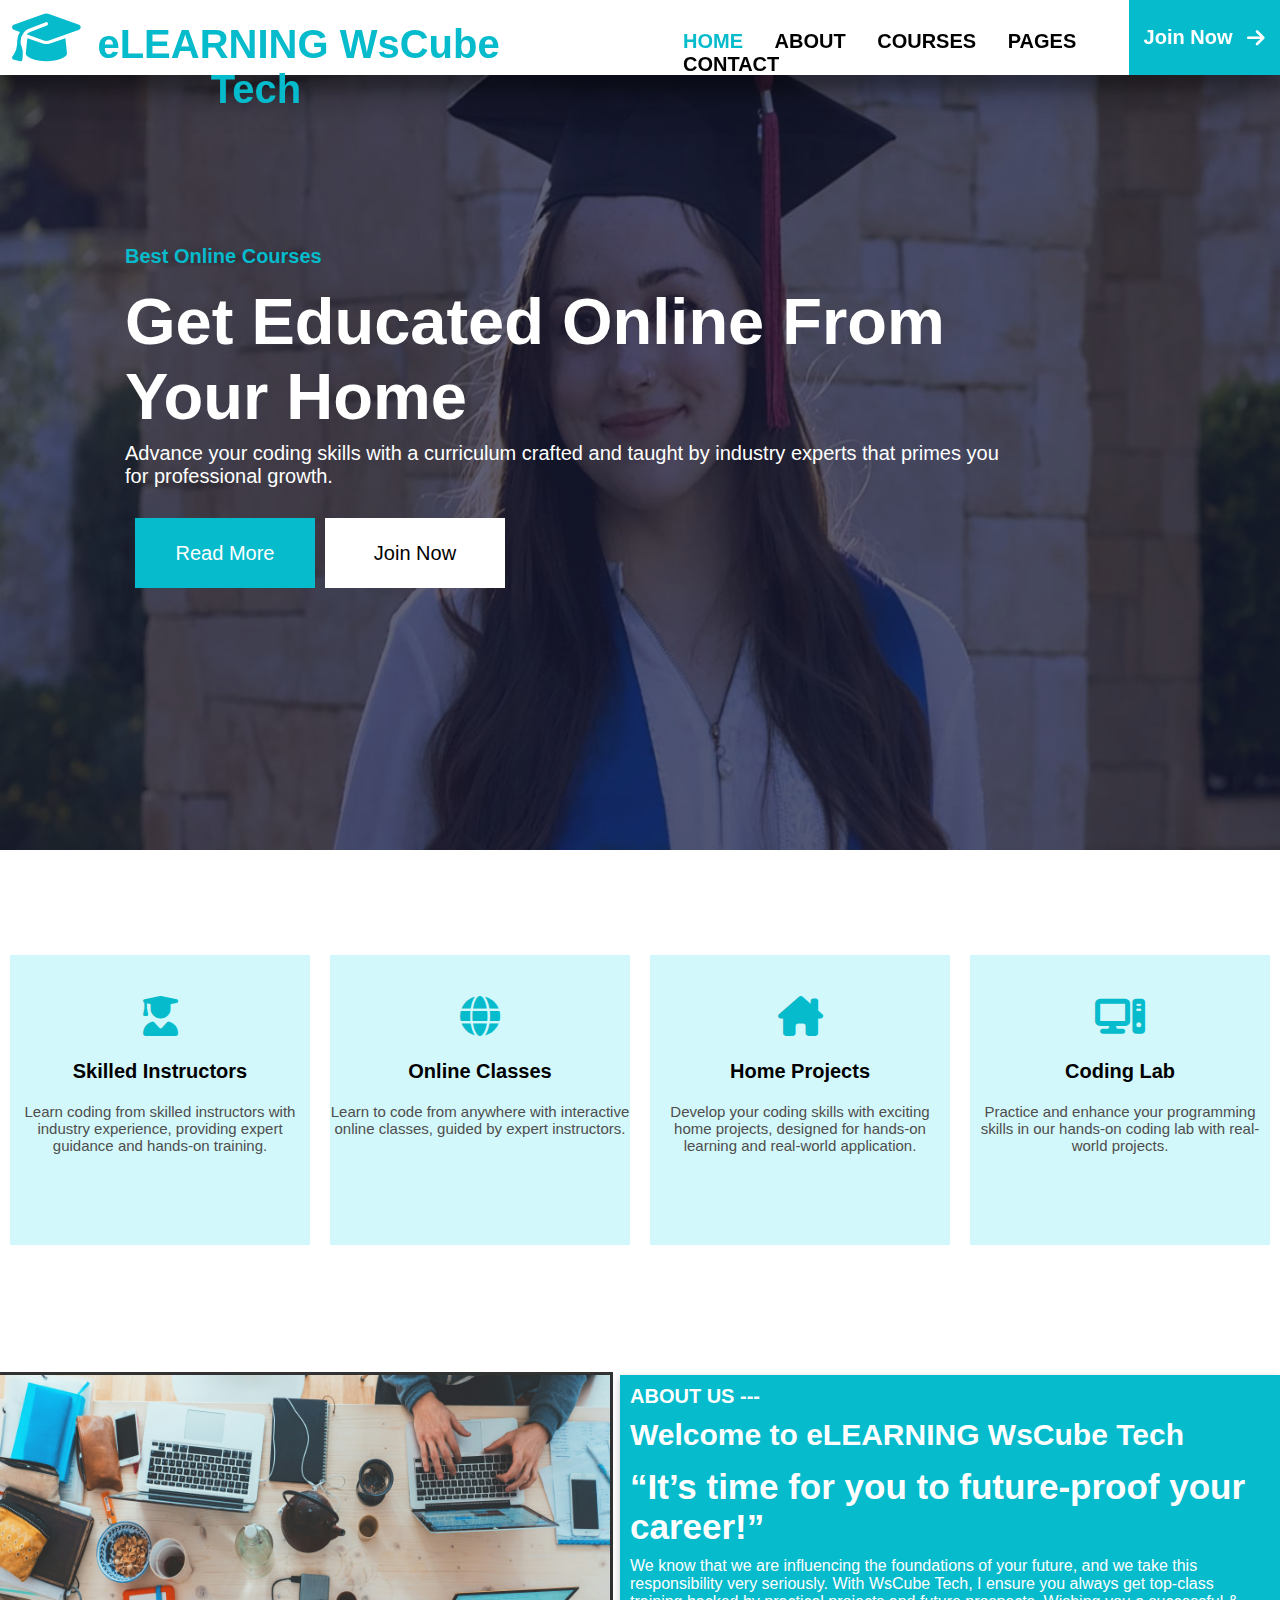
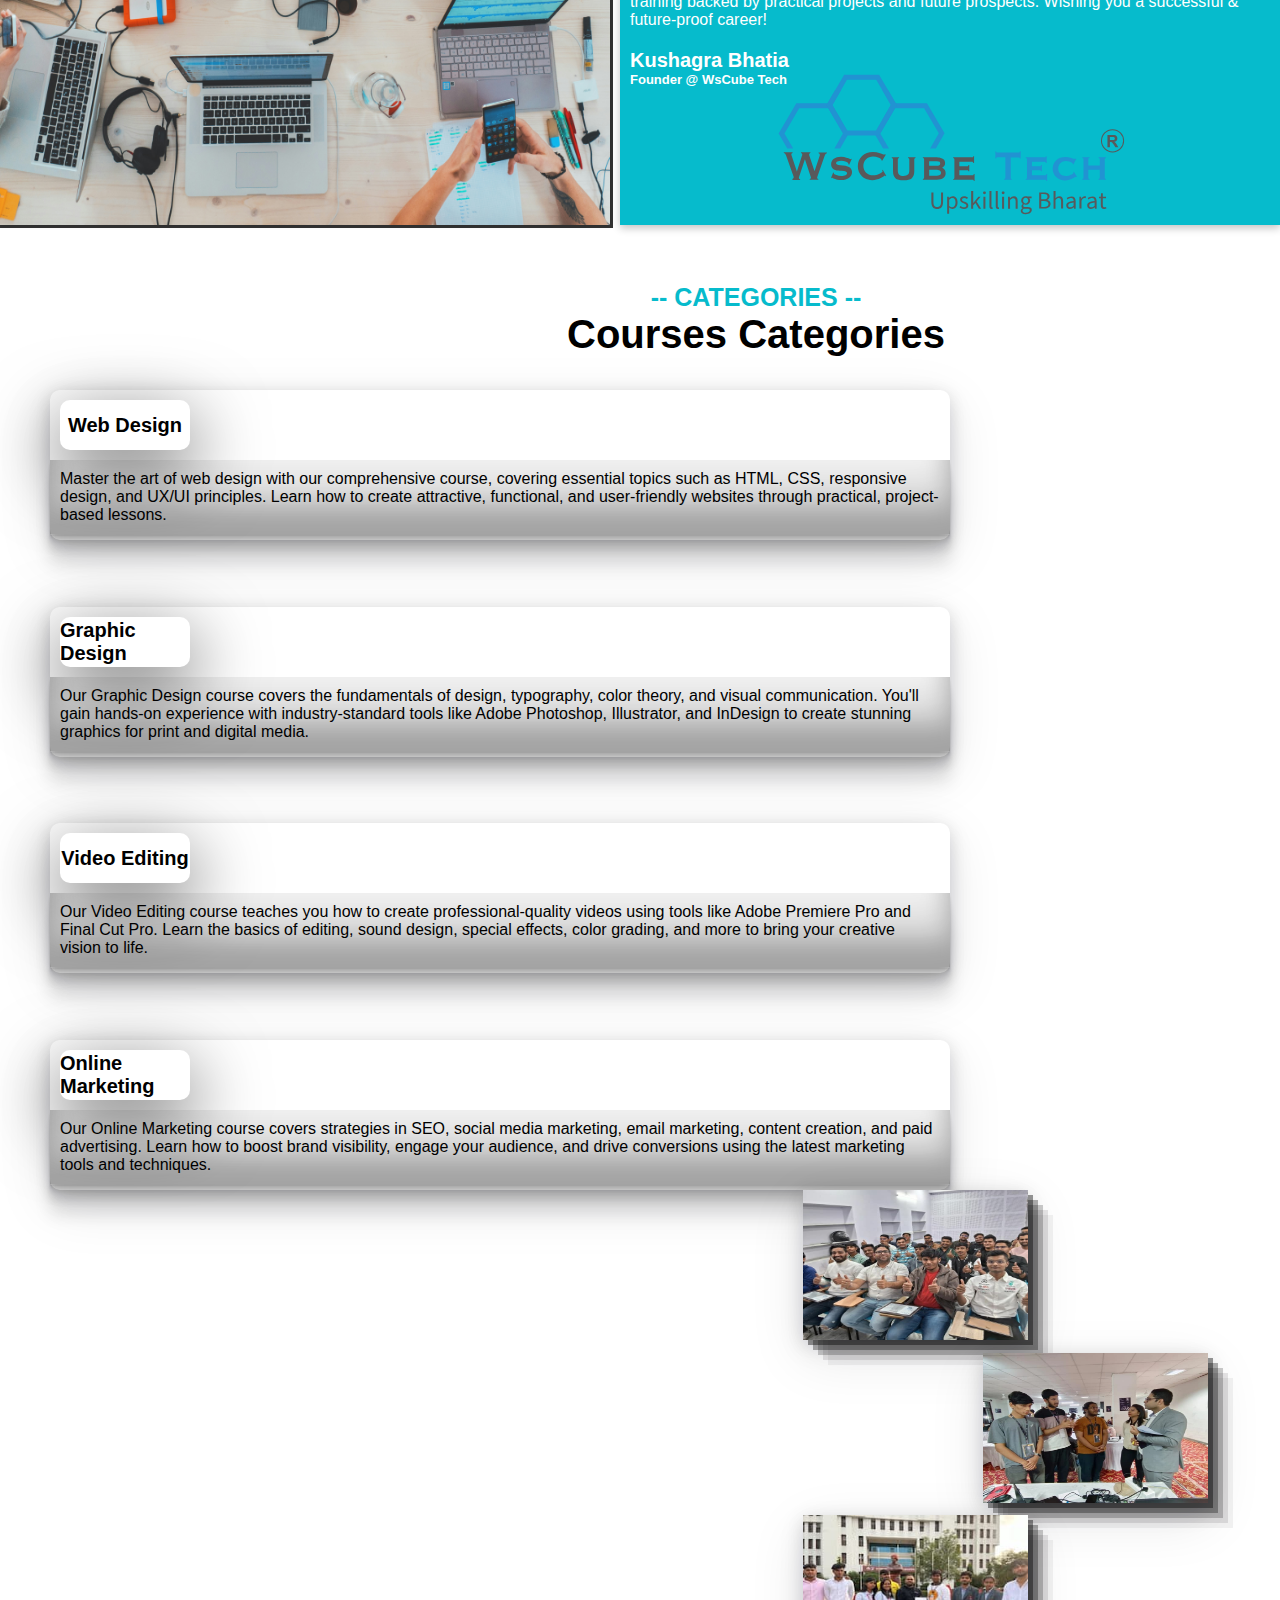
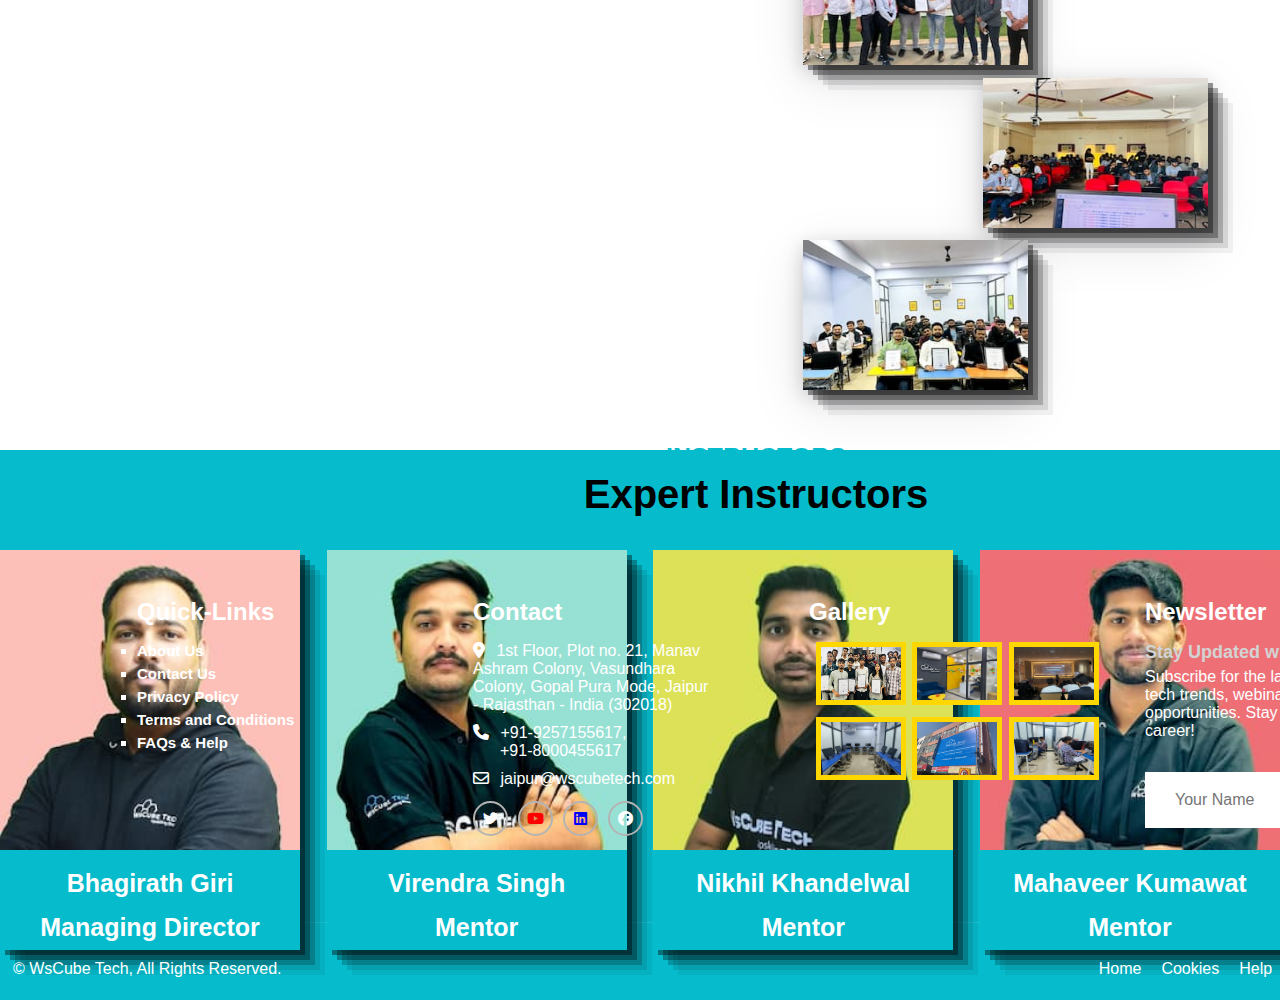
<file: index.html>
<!DOCTYPE html>
<html lang="en">
<link rel="stylesheet" href="css/style.css">
<link rel="stylesheet" href="https://cdnjs.cloudflare.com/ajax/libs/font-awesome/6.7.2/css/all.min.css" />
<title>eLEARNING WsCube Tech</title>
</head>

<body>
    <header>
        <div class="r-header-left">
            <h2>
                <i class="fa-solid fa-graduation-cap"></i>
                eLEARNING WsCube Tech
            </h2>
        </div>
        <div class="r-header-right">
            <div class="r-menu-tag">
                <a style="color: #06BBCC;" href="index.html">HOME</a>
                <a href="">ABOUT</a>
                <a href="">COURSES</a>
                <a href="">PAGES</a>
                <a href="Contact.Html">CONTACT</a>
            </div>
            <div class="r-joinButton">
                Join Now
                <i class="fa-solid fa-arrow-right"></i>
            </div>
        </div>
    </header>

    <section>
        <div class="r-sectino-top">
            <img src="img/carousel-2.jpg" alt="">
            <div class="r-bgeffect">
                <div class="r-contanir">
                    <h5>Best Online Courses</h5>
                    <h1>Get Educated Online From Your Home</h1>
                    <p>Advance your coding skills with a curriculum crafted and taught by industry experts that primes
                        you for professional growth.</p>
                    <div style="background-color: #06BBCC;" class="r-buttons">Read More</div>
                    <div style="background-color: white; color: black;" class="r-buttons">Join Now</div>
                </div>
            </div>
        </div>

        <div class="r-servies">
            <div class="r-servies-row">
                <div class="r-1">
                    <i style="color: #06BBCC;" class="fa-solid fa-user-graduate"></i>
                    <h5 style="font-size: 20px; margin-top: 20px;">Skilled Instructors</h5>
                    <p style="font-size: 15px; margin-top: 20px; color: rgb(79, 77, 77);">Learn coding from skilled
                        instructors with industry experience, providing expert guidance and hands-on training.</p>
                </div>
                <div class="r-1">
                    <i style="color: #06BBCC;" class="fa-solid fa-globe"></i>
                    <h5 style="font-size: 20px; margin-top: 20px;">Online Classes</h5>
                    <p style="font-size: 15px; margin-top: 20px; color: rgb(79, 77, 77);">Learn to code from anywhere
                        with interactive online classes, guided by expert instructors.</p>
                </div>
                <div class="r-1">
                    <i style="color: #06BBCC;" class="fa-solid fa-house-chimney"></i>
                    <h5 style="font-size: 20px; margin-top: 20px;">Home Projects</h5>
                    <p style="font-size: 15px; margin-top: 20px; color: rgb(79, 77, 77);">Develop your coding skills
                        with exciting home projects, designed for hands-on learning and real-world application.</p>
                </div>
                <div class="r-1">
                    <i style="color: #06BBCC;" class="fa-solid fa-computer"></i>
                    <h5 style="font-size: 20px; margin-top: 20px;">Coding Lab</h5>
                    <p style="font-size: 15px; margin-top: 20px; color: rgb(79, 77, 77);">Practice and enhance your
                        programming skills in our hands-on coding lab with real-world projects.</p>
                </div>
            </div>
        </div>

        <div class="r-about-us">
            <div class="r-about-us-row">
                <div class="r-about-img">
                    <img src="img/marvin-meyer-SYTO3xs06fU-unsplash.jpg" width="100%" height="100%" alt="">
                </div>
                <div class="r-about-text">
                    <h4 style=" margin-bottom: 10px;  font-size: 20px;">ABOUT US ---</h4>
                    <h2 style=" font-size: 30px;  margin-bottom: 15px;">Welcome to eLEARNING WsCube Tech</h2>
                    <h1 style="font-size: 35px; margin-bottom: 10px;">“It’s time for you to future-proof your career!”
                    </h1>
                    <p style="margin-bottom: 20px;">We know that we are influencing the foundations of your future, and
                        we take this responsibility very seriously. With WsCube Tech, I ensure you always get top-class
                        training backed by practical projects and future prospects. Wishing you a successful &
                        future-proof career!</p>
                    <h3 style="font-size: 20px;">Kushagra Bhatia</h3>
                    <h5 style="font-size: 13px;">Founder @ WsCube Tech</h5>
                    <img src="img/wscube-tech-logo-2.svg" alt="">
                </div>
            </div>
        </div>

        <div class="r-courses-categories">
            <h5>-- Categories --</h5>
            <h1>Courses Categories</h1>
        </div>

        <div class="r-total-con">
            <div class="r-course-details">
                <div class="r-item-cours">
                    <div>Web Design</div>
                    <p>Master the art of web design with our comprehensive course, covering essential topics such as
                        HTML, CSS, responsive design, and UX/UI principles. Learn how to create attractive, functional,
                        and user-friendly websites through practical, project-based lessons.</p>

                </div>
                <div class="r-item-cours">
                    <div>Graphic Design</div>
                    <p>Our Graphic Design course covers the fundamentals of design, typography, color theory, and visual
                        communication. You'll gain hands-on experience with industry-standard tools like Adobe
                        Photoshop, Illustrator, and InDesign to create stunning graphics for print and digital media.
                    </p>

                </div>
                <div class="r-item-cours">
                    <div>Video Editing</div>
                    <p>Our Video Editing course teaches you how to create professional-quality videos using tools like
                        Adobe Premiere Pro and Final Cut Pro. Learn the basics of editing, sound design, special
                        effects, color grading, and more to bring your creative vision to life.</p>

                </div>
                <div class="r-item-cours">
                    <div>Online Marketing</div>
                    <p>Our Online Marketing course covers strategies in SEO, social media marketing, email marketing,
                        content creation, and paid advertising. Learn how to boost brand visibility, engage your
                        audience, and drive conversions using the latest marketing tools and techniques.</p>

                </div>

            </div>

            <div class="r-right-imgs">
                <div class="r-imgItem">
                    <img src="img/img-1.jpeg" alt="">
                </div>
                <div class="r-imgItem">
                    <img src="img/img-2.jpeg" alt="">
                </div>
                <div class="r-imgItem">
                    <img src="img/img-3.jpeg" alt="">
                </div>
                <div class="r-imgItem">
                    <img src="img/img-4.jpeg" alt="">
                </div>
                <div class="r-imgItem">
                    <img src="img/img-5.jpeg" alt="">
                </div>
            </div>
        </div>
        <div class="r-courses-categories">
            <h5 style="padding-top: 100px;">-- Instructors --</h5>
            <h1>Expert Instructors</h1>
        </div>

        <div class="r-team-img">
            <div class="r-team-1">
                <div class="r-team">
                    <img src="img/bhagirath-giri.jpeg" alt="">
                    <div class="team1">
                        <span>Bhagirath Giri</span>
                        <span>Managing Director</span>


                    </div>
                </div>
                <div class="r-team">
                    <img src="img/virendra.jpeg" alt="">
                    <div class="team1">
                        <span>Virendra Singh</span>
                        <span>Mentor</span>

                    </div>
                </div>
                <div class="r-team">
                    <img src="img/nikhil.jpeg" alt="">
                    <div class="team1">
                        <span>Nikhil Khandelwal</span>
                        <span>Mentor</span>

                    </div>
                </div>
                <div class="r-team">
                    <img src="img/mahaveer.jpeg" alt="">
                    <div class="team1">
                        <span>Mahaveer Kumawat</span>
                        <span>Mentor</span>

                    </div>
                </div>
            </div>
        </div>

    </section>

    <footer>
        <div class="footer-m" style="margin-top: 2750px;">
            <div class="contact-links">
                <div class="for-contacting-ways">
                    <div class="cart">
                        <h4>Quick-Links</h4>
                        <ul type="square">
                            <li><a href="about.html">About Us</a></li>
                            <li><a href="Contact.html">Contact Us</a></li>
                            <li><a href="privacy-policy.html">Privacy Policy</a></li>
                            <li><a href="terms-conditions.html">Terms and Conditions</a></li>
                            <li><a href="faqs-help.html">FAQs & Help</a></li>
                        </ul>

                    </div>
                    <div class="cart">
                        <h4>Contact</h4>
                        <ul type="square" style="color: white;">
                            <p><i id="icon" class="fa-solid fa-location-dot"></i>
                                <span>1st Floor, Plot no. 21, Manav Ashram Colony, Vasundhara Colony, Gopal Pura Mode,
                                    Jaipur - Rajasthan - India (302018)</span>
                            </p>
                            <p><i id="icon" class="fa-solid fa-phone"></i>
                                <span>+91-9257155617, <br> 
                                    <span style="margin-left: 27px;">+91-8000455617</span></span>
                            </p>
                            <p><i id="icon" class="fa-regular fa-envelope"></i>
                                <span>jaipur@wscubetech.com</span>
                            </p>
                        </ul>
                        <div class="social-links">
                            <a href=""> <i id="twitter" class="fa-brands fa-twitter"></i></a>
                            <a href=""><i id="twitter" class="fa-brands fa-youtube"></i></a>
                            <a href=""> <i id="twitter" class="fa-brands fa-linkedin"></i></a>
                            <a href=""> <i id="twitter" class="fa-brands fa-facebook"></i></a>
                        </div>

                    </div>
                    <div class="cart">
                        <h4>Gallery</h4>
                        <div class="img">
                            <div class="gallery-box"><img src="image/w-1.jpg" alt="" width="100%" height="100%"></div>
                            <div class="gallery-box"><img src="image/w-2.jpg" alt="" width="100%" height="100%"></div>
                            <div class="gallery-box"><img src="image/w-3.jpg" alt="" width="100%" height="100%"></div>
                            <div class="gallery-box"><img src="image/w-4.jpg" alt="" width="100%" height="100%"></div>
                            <div class="gallery-box"><img src="image/w-5.jpg" alt="" width="100%" height="100%"></div>
                            <div class="gallery-box"><img src="image/w-6.jpg" alt="" width="100%" height="100%"></div>
                        </div>

                    </div>
                    <div class="cart">
                        <h4>Newsletter</h4>
                        <div class="newsletter-top">
                            <h5 id="heading"> Stay Updated with WsCube Tech!</h5>
                            <p>
                                Subscribe for the latest course updates, tech trends, webinars, and job opportunities.
                                Stay
                                ahead in your tech career!
                            </p>

                        </div>
                        <div class="newsletter-bottom">
                            <input type="text" placeholder="Your Name">
                            <span>Signup</span>
                        </div>

                    </div>
                </div>

            </div>
            <div class="container">
                <div class="copy-right">
                    <div class="inner-text">
                        <div class="inner-txt1">

                            © <a href=""> WsCube Tech, All Rights Reserved.

                            </a>
                        </div>
                        <div class="inner-txt2">
                            <a href="">Home</a>
                            <a href="">Cookies</a>
                            <a href="">Help</a>
                            <a href="">FQAs</a>


                        </div>
                    </div>
                </div>
            </div>
        </div>
    </footer>



</body>

</html>
</file>
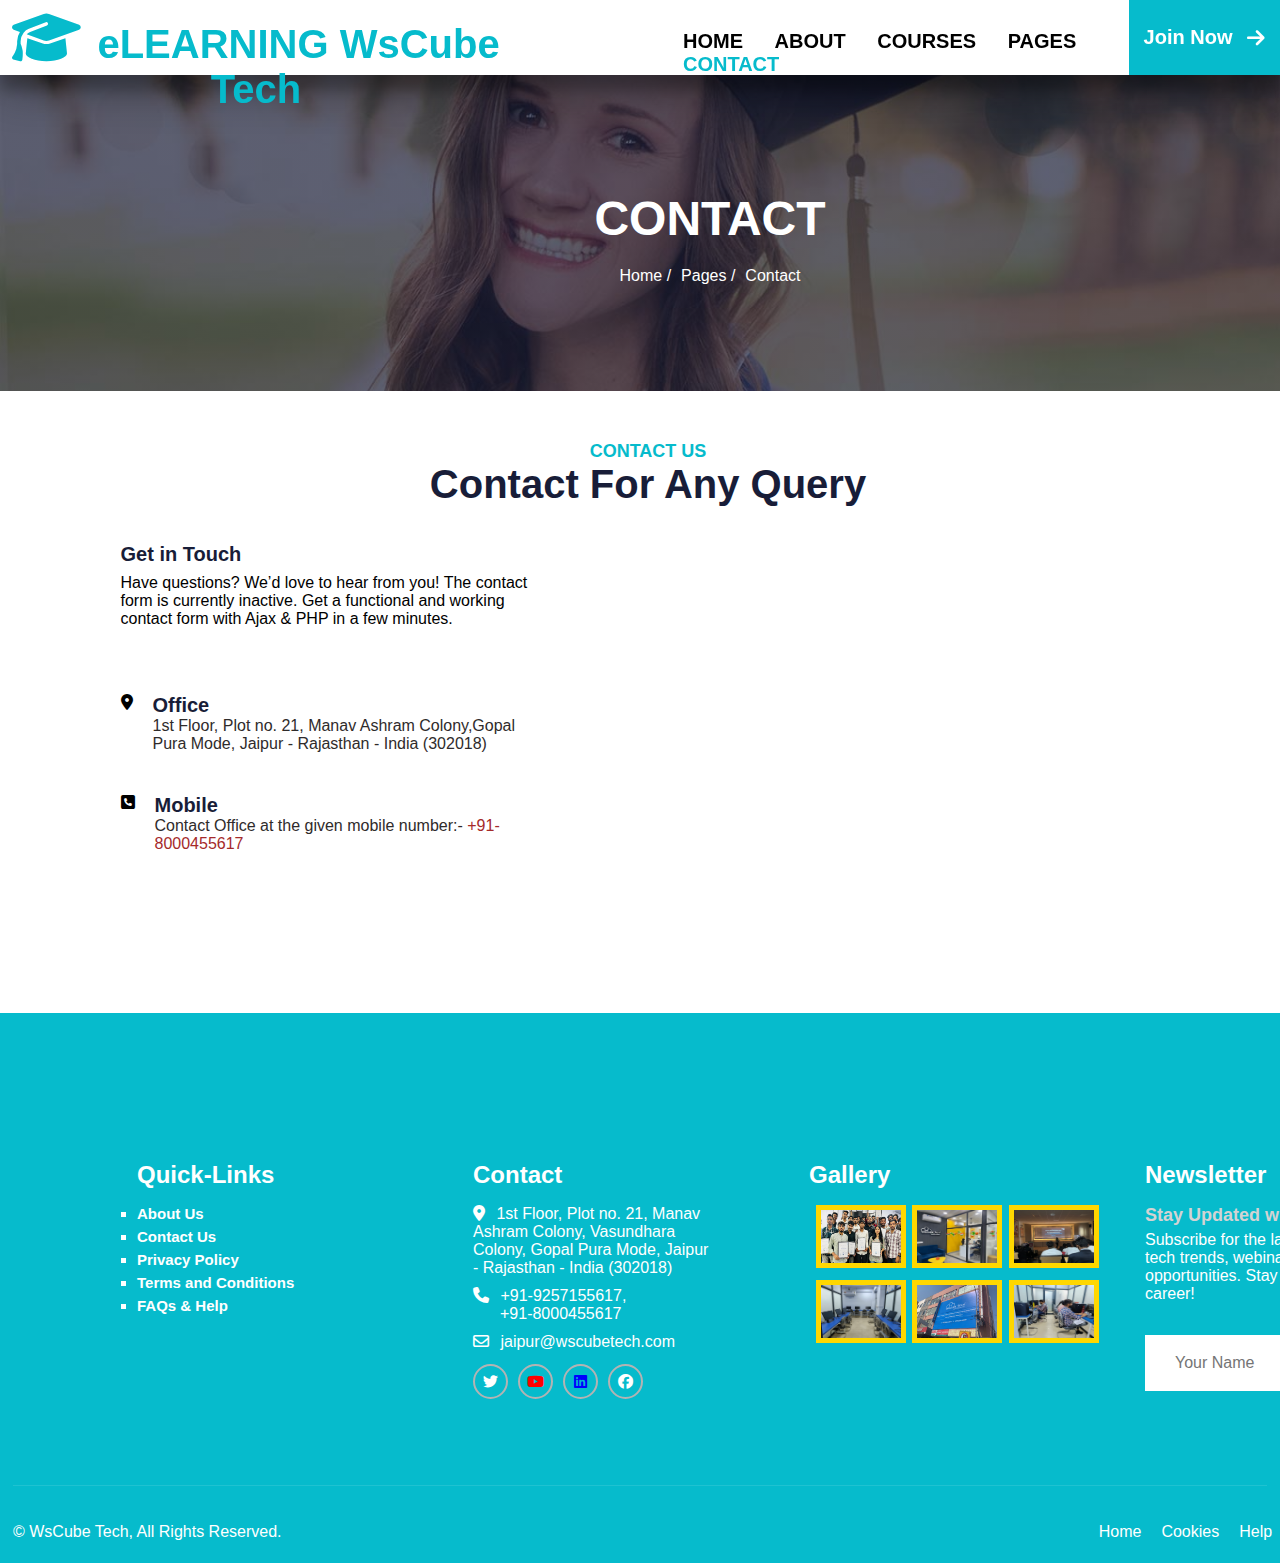
<file: Contact.Html>
<!DOCTYPE html>
<html lang="en">

<head>
    <meta charset="UTF-8">
    <meta name="viewport" content="width=device-width, initial-scale=1.0">
    <link rel="stylesheet" href="css/style.css">
    <link rel="stylesheet" href="https://cdnjs.cloudflare.com/ajax/libs/font-awesome/6.7.2/css/all.min.css" />
    <title>eLEARNING WsCube Tech</title>
</head>

<body>
    <div class="Head">
        <header>
            <div class="r-header-left">
                <h2>
                    <i class="fa-solid fa-graduation-cap"></i>
                    eLEARNING WsCube Tech
                </h2>
            </div>
            <div class="r-header-right">
                <div class="r-menu-tag">
                    <a  href="index.html">HOME</a>
                    <a href="">ABOUT</a>
                    <a href="">COURSES</a>
                    <a href="">PAGES</a>
                    <a style="color: #06BBCC;" href="Contact.Html">CONTACT</a>
                </div>
                <div class="r-joinButton">
                    Join Now
                    <i class="fa-solid fa-arrow-right"></i>
                </div>
            </div>
        </header>
    </div>
    <nav>
        <div class="inner-content">
            <h1>CONTACT</h1>
            <div class="navbar">
                <ol>
                    <li><a href="index.html">Home
                            <span>/</span>
                        </a></li>
                    <li><a href="">Pages
                            <span>/</span>
                        </a></li>
                    <li><a href="Contact.Html">Contact</a></li>
                </ol>
            </div>

        </div>
    </nav>
    <div class="query">
        <div class="query-page">
            <div class="for-contact-us">
                <h6>Contact Us</h6>
                <h1 id="Headsec">Contact For Any Query</h1>
            </div>
            <div class="map-location">
                <div class="map-box">
                    <h5>Get in Touch</h5>
                    <p id="para">Have questions? We’d love to hear from you! The contact form is currently inactive. Get
                        a functional and working contact form with Ajax & PHP in a few minutes. </p>
                    <div class="article">
                        <div class="ways-of-contact">
                            <a href=""> <i class="fa-solid fa-location-dot"></i></a>
                            </i>
                            <span>
                                <h5>Office</h5>
                                <p id="office">1st Floor, Plot no. 21, Manav Ashram Colony,Gopal Pura Mode,
                                    Jaipur - Rajasthan - India (302018)</p>
                            </span>
                        </div>
                        <div class="ways-of-contact">
                            <a href=""> <i class="fa-solid fa-square-phone"></i></a>
                            </i>
                            <span>
                                <h5>Mobile</h5>
                                <p id="office">Contact Office at the given mobile number:- <a href="" style="color: brown;">+91-8000455617</a></p>
                            </span>
                        </div>

                    </div>



                </div>
                <div class="map-box">
                    <div class="maps-link">
                        <iframe
                            src="https://www.google.com/maps/embed?pb=!1m18!1m12!1m3!1d3559.283849458522!2d75.79529939999999!3d26.862721399999995!2m3!1f0!2f0!3f0!3m2!1i1024!2i768!4f13.1!3m3!1m2!1s0x396db5eb3f62c46b%3A0x1520669008d3a150!2sWsCube%20Tech%20-%20Upskilling%20Bharat!5e0!3m2!1sen!2sin!4v1739010289060!5m2!1sen!2sin"
                            width="100%" height="100%" style="border:0;" allowfullscreen="" loading="lazy"
                            referrerpolicy="no-referrer-when-downgrade"></iframe>
                    </div>
                </div>


            </div>

        </div>
    </div>
    <div class="footer-m">
        <div class="contact-links">
            <div class="for-contacting-ways">
                <div class="cart">
                    <h4>Quick-Links</h4>
                    <ul type="square" style="color: white;">
                        <li><a href="about.html">About Us</a></li>
                        <li><a href="Contact.Html">Contact Us</a></li>
                        <li><a href="privacy-policy.html">Privacy Policy</a></li>
                        <li><a href="terms-conditions.html">Terms and Conditions</a></li>
                        <li><a href="faqs-help.html">FAQs & Help</a></li>
                    </ul>

                </div>
                <div class="cart">
                    <h4>Contact</h4>
                    <ul type="square">
                        <p><i id="icon" class="fa-solid fa-location-dot"></i>
                            <span>1st Floor, Plot no. 21, Manav Ashram Colony, Vasundhara Colony, Gopal Pura Mode,
                                Jaipur - Rajasthan - India (302018)</span>
                        </p>
                        <p><i id="icon" class="fa-solid fa-phone"></i>
                            <span>+91-9257155617, <br> 
                            <span style="margin-left: 27px;">+91-8000455617</span></span>
                        </p>
                        <p><i id="icon" class="fa-regular fa-envelope"></i>
                            <span>jaipur@wscubetech.com</span>
                        </p>
                    </ul>
                    <div class="social-links">
                        <a href=""> <i id="twitter" class="fa-brands fa-twitter"></i></a>
                        <a href=""><i id="twitter" class="fa-brands fa-youtube"></i></a>
                        <a href=""> <i id="twitter" class="fa-brands fa-linkedin"></i></a>
                        <a href=""> <i id="twitter" class="fa-brands fa-facebook"></i></a>
                    </div>

                </div>
                <div class="cart">
                    <h4>Gallery</h4>
                    <div class="img">
                        <div class="gallery-box"><img src="image/w-1.jpg" alt="" width="100%" height="100%"></div>
                        <div class="gallery-box"><img src="image/w-2.jpg" alt="" width="100%" height="100%"></div>
                        <div class="gallery-box"><img src="image/w-3.jpg" alt="" width="100%" height="100%"></div>
                        <div class="gallery-box"><img src="image/w-4.jpg" alt="" width="100%" height="100%"></div>
                        <div class="gallery-box"><img src="image/w-5.jpg" alt="" width="100%" height="100%"></div>
                        <div class="gallery-box"><img src="image/w-6.jpg" alt="" width="100%" height="100%"></div>
                    </div>

                </div>
                <div class="cart">
                    <h4>Newsletter</h4>
                    <div class="newsletter-top">
                        <h5 id="heading"> Stay Updated with WsCube Tech!</h5>
                        <p>
                            Subscribe for the latest course updates, tech trends, webinars, and job opportunities. Stay
                            ahead in your tech career!
                        </p>

                    </div>
                    <div class="newsletter-bottom">
                        <input type="text" placeholder="Your Name">
                        <span>Signup</span>
                    </div>

                </div>
            </div>

        </div>
        <div class="container">
            <div class="copy-right">
                <div class="inner-text">
                    <div class="inner-txt1">

                        © <a href=""> WsCube Tech, All Rights Reserved.

                        </a>
                    </div>
                    <div class="inner-txt2">
                        <a href="">Home</a>
                        <a href="">Cookies</a>
                        <a href="">Help</a>
                        <a href="">FQAs</a>


                    </div>
                </div>
            </div>
        </div>
    </div>

    


</body>

</html>
</file>
<file: css/style.css>
* {
    margin: 0;
    padding: 0;
    box-sizing: border-box;
    color: inherit;
    text-decoration: none;
    font-family: sans-serif;
}
html{
    scroll-behavior: smooth;
}
header {
    width: 100%;
    height: 75px;
    background-color: white;
    box-shadow: rgba(0, 0, 0, 0.3) 0px 19px 38px, rgba(0, 0, 0, 0.22) 0px 15px 12px;
    display: flex;
    justify-content: space-between;
    position: fixed;
    z-index: 1;
}

.r-header-left {
    width: 40%;
    height: 100%;
    cursor: pointer;
    /* border: 2px solid red; */

}

.r-header-left h2 {
    text-align: center;
    margin-top: 10px;
    font-size: 40px;
    color: #06BBCC;

}

.r-header-left h2 i {
    padding-right: 5px;
    font-size: 55px;
}

.r-header-right {
    width: 50%;
    height: 100%;
    /* border: 2px solid red; */
    display: flex;
    justify-content: space-between;
}

.r-menu-tag {
    margin-top: 30px;
    padding-left: 30px;
    font-size: 20px;
    font-weight: bold;
}

.r-menu-tag a {
    padding: 13px;
}

.r-menu-tag a:hover {
    color: #06BBCC;
}

.r-joinButton {
    width: 180px;
    height: 100%;
    text-align: center;
    /* border: 2px solid red; */
    display: flex;
    justify-content: center;
    align-items: center;
    font-size: 20px;
    font-weight: bold;
    gap: 15px;
    background-color: #06BBCC;
    color: white;
    cursor: pointer;
}


/* section page start */

section {
    width: 100%;
    height: 100vh;
    /* border: 2px solid red; */
}

.r-sectino-top {
    width: 100%;
    height: 850px;
    /* border: 2px solid rebeccapurple; */
    position: relative;
}

.r-sectino-top img {
    width: 100%;
    height: 100%;
    position: absolute;
}

.r-bgeffect {
    width: 100%;
    height: 100%;
    background: rgba(24, 29, 56, .7);
    position: absolute;

}

.r-contanir {
    width: 880px;
    height: 350px;
    /* border: 2px solid red; */
    position: absolute;
    top: 245px;
    left: 125px;
    color: white;
}

.r-contanir h5 {
    font-size: 20px;
    margin-bottom: 16px;
    color: #06BBCC;
}

.r-contanir h1 {
    font-size: 65px;
    margin-bottom: 8px;
}

.r-contanir p {
    font-size: 20px;
    margin-bottom: 30px;
}

.r-buttons {
    width: 180px;
    height: 70px;
    /* border: 2px solid red; */
    float: left;
    margin-left: 10px;
    font-size: 20px;
    display: flex;
    justify-content: center;
    align-items: center;
    cursor: pointer;

}

.r-servies {
    width: 100%;
    height: 500px;
    /* border: 2px solid red; */
    display: flex;
    justify-content: center;
    align-items: center;

}

.r-servies-row {
    width: 1300px;
    height: 290px;
    /* border: 2px solid green; */
    display: flex;
    justify-content: space-around;

}

.r-1 {
    width: 300px;
    height: 100%;
    /* border: 2px solid darkblue; */
    text-align: center;
    font-size: 40px;
    padding-top: 40px;
    background-color: #d2f8fb;
    transition: 1s;

}

.r-1:hover {
    box-shadow: rgba(50, 50, 93, 0.25) 0px 50px 100px -20px, rgba(0, 0, 0, 0.3) 0px 30px 60px -30px, rgba(10, 37, 64, 0.35) 0px -2px 6px 0px inset;
   
    


}

.r-about-us {
    width: 100%;
    height: 500px;
    /* border: 2px solid red; */
    display: flex;
    justify-content: center;
    align-items: center;
}

.r-about-us-row {
    width: 1320px;
    height: 495px;
    /* border: 2px solid green; */
    display: flex;
    justify-content: space-between;
    align-items: center;

}

.r-about-img {
    width: 610px;
    height: 450px;
    box-shadow: rgba(0, 0, 0, 0.16) 0px 1px 4px, rgb(51, 51, 51) 0px 0px 0px 3px;
    /* border: 2px solid firebrick; */
}
.r-about-text {
    width: 660px;
    height: 450px;
    padding: 10px;
    box-shadow: rgba(0, 0, 0, 0.24) 0px 3px 8px !important;
    /* border: 2px solid black; */
    background-color: #06BBCC;
    color: white;
    transition: 0.8s;
    cursor: pointer;
}
.r-about-text:hover{
    background-color: #ecf0f1;
    color: black !important;
}
.r-about-text img{
    width: 500px;
    height: 150px;
    position: relative;
    left: 75px;
    top: -20px;
}
.r-courses-categories{
    width: 1272px;
    height: 80px;
    margin-top: 30px;
    /* border: 2px solid red; */
    margin-left: 120px;
    display: flex;
    justify-content: center;
    text-align: center;
    flex-direction: column;
    margin-bottom: 30px;
}
.r-courses-categories h5{
    color: #06BBCC;
    font-size: 25px;
    text-transform: uppercase;
}
.r-courses-categories h1{
    font-size: 40px;
}
.r-total-con{
    width: 100%;
    height: 100%;
}
.r-course-details{
    width: 1000px;
    height: 800px;
    /* margin-left: 150px; */
    /* border: 2px solid red; */
    display: flex;
    flex-direction: column;
    justify-content: space-between;
    align-items: center;
    float: left;
}
.r-item-cours{
    width: 900px;
    height: 150px;
    cursor: pointer;
    border-radius: 10px;
    transition: 600ms;
    box-shadow: rgba(17, 17, 26, 0.1) 0px 4px 16px, rgba(17, 17, 26, 0.1) 0px 8px 24px, rgba(17, 17, 26, 0.1) 0px 16px 56px;
}
.r-item-cours:hover{
    background-color: #06BBCC;
    color: white;
}
.r-item-cours div{
    width: 130px;
    height: 50px;
    margin: 10px;
    display: flex;
    justify-content: center;
    align-items: center;
    font-size: 20px;
    font-weight: bold;
    box-shadow: rgba(0, 0, 0, 0.56) 0px 22px 70px 4px;
    transition: 600ms;
    border-radius: 10px;
}
.r-item-cours p{
    padding: 10px;
    box-shadow: rgba(0, 0, 0, 0.17) 0px -23px 25px 0px inset, rgba(0, 0, 0, 0.15) 0px -36px 30px 0px inset, rgba(0, 0, 0, 0.1) 0px -79px 40px 0px inset, rgba(0, 0, 0, 0.06) 0px 2px 1px, rgba(0, 0, 0, 0.09) 0px 4px 2px, rgba(0, 0, 0, 0.09) 0px 8px 4px, rgba(0, 0, 0, 0.09) 0px 16px 8px, rgba(0, 0, 0, 0.09) 0px 32px 16px;
}
/* .r-item-cours div:hover{
    background-color: blue;
    color: white;
} */
.r-right-imgs{
    width: 500px;
    height: 800px;
    float: right;
    /* margin-left: 150px; */
    /* border: 2px solid red; */
    display: flex;
    flex-direction: column;
    justify-content: space-between;
    align-items: center;
}
.r-imgItem{
    width: 225px;
    height: 150px;
    box-shadow: rgba(17, 17, 26, 0.1) 0px 4px 16px, rgba(17, 17, 26, 0.1) 0px 8px 24px, rgba(17, 17, 26, 0.1) 0px 16px 56px;
}
.r-imgItem img{
    width: 100%;
    height: 100%;
    box-shadow: rgba(0, 0, 0, 0.3) 0px 19px 38px, rgba(0, 0, 0, 0.22) 0px 15px 12px;
    box-shadow: rgba(0, 0, 0, 0.4) 5px 5px, rgba(0, 0, 0, 0.3) 10px 10px, rgba(0, 0, 0, 0.2) 15px 15px, rgba(10, 0, 7, 0.1) 20px 20px, rgba(0, 0, 0, 0.05) 25px 25px;
    transition: 1s;
}
.r-imgItem:hover img{
    box-shadow: none;
    transform: scale(0.9);
}
.r-imgItem:nth-child(1){
    position: relative;
    right: 115px;
}
.r-imgItem:nth-child(2){
    position: relative;
    right: -65px;
}
.r-imgItem:nth-child(3){
    position: relative;
    right: 115px;
}
.r-imgItem:nth-child(4){
    position: relative;
    right: -65px;
}
.r-imgItem:nth-child(5){
    position: relative;
    right: 115px;
}


.r-team-img{
    width: 100%;
    height: 500px;
    /* border: 2px solid red; */
    display: flex;
    justify-content: center;
    align-items: center;
}
.r-team-1{
    width: 1300px;
    height: 400px;
    /* border: 2px solid green; */
    display: flex;
    justify-content: space-between;
    align-items: center;
   
}
.r-team{
    width: 300px;
    height: 100%;
    /* border: 2px solid black; */
    box-shadow: rgba(0, 0, 0, 0.4) 5px 5px, rgba(0, 0, 0, 0.3) 10px 10px, rgba(0, 0, 0, 0.2) 15px 15px, rgba(10, 0, 7, 0.1) 20px 20px, rgba(0, 0, 0, 0.05) 25px 25px;
    transition: 1s;
    cursor: pointer;
}
.r-team:hover{
    box-shadow: none;
    transform: scale(0.9);
}
.r-team img{
    width: 100%;
    position: relative;
    /* left: 20px; */
}
.team1{
    width: 100%;
    height: 94px;
    background-color: #06BBCC;
}
.team1 span{
    color: white;
    font-size: 25px;
    font-weight: bold;
    display: flex;
    justify-content: center;
    padding-top: 15px;
}
.r-team:hover span{
    background-color: blue;
}


/* contact page */

@import url('https://fonts.googleapis.com/css2?family=Nunito:ital,wght@0,200..1000;1,200..1000&display=swap');



body {
    overflow-x: hidden;
    height: 100vh;
}

.Head {
    width: 100%;
    height: 75px;
    box-shadow: rgba(0, 0, 0, 0.35) 0px 5px 15px;
}

nav {
    width: 100%;
    height: 316px;
    margin-bottom: 50px;
    padding: 100px 50px;
    /* border: 2px solid red; */
    background: linear-gradient(rgba(24, 29, 56, .7), rgba(24, 29, 56, .7)), url(../image/Study.jpg);
    background-position: center center;
    background-repeat: no-repeat;
    background-size: cover;
}

.inner-content {
    width: 1320px;
    height: 125px;
    display: flex;
    flex-direction: column;
    align-items: center;
    justify-content: space-around;
    /* border: 2px solid green; */
}

.inner-content h1 {
    font-weight: bolder;
    font-size: 48px;
    color: #ffffff;

}

.navbar ol {
    margin-top: -10px;
    list-style: none;
    color: #ffffff;
    font-size: 16px;
    font-weight: 400;
    display: flex;
    gap: 10px;
}

.query-page {
    width: 1296px;
    height: 100%;
    /* border: 2px solid green; */
    padding: 0px 24px;
}

.for-contact-us {
    width: 100%;
    height: 78px;
    /* border: 2px solid blue; */
    visibility: visible;
}

.for-contact-us h6 {
    font-weight: 700;
    font-size: 18px;
    color: #06BBCC;
    text-align: center;
    text-transform: uppercase;
}

.map-location {
    width: 100%;
    height: 395px;
    /* border: 2px solid brown; */
    display: flex;
    justify-content: space-around;
}

.map-box {
    width: 431px;
    height: 371px;
    margin-top: 24px;
    pad: 0px 24px;
    /* border: 2px solid green; */
    visibility: visible;
}

.map-box h5 {
    font-size: 20px;
    margin-bottom: 8px;
    font-size: 700;
    color: #181d38;
}

#para {
    width: 407px;
    height: 96px;
    margin-bottom: 24px;
    font-size: 16px;
}

.article {
    width: 407px;
    height: 200px;
    display: flex;
    flex-direction: column;
}

.ways-of-contact {
    width: 407px;
    height: 100px;
    margin-bottom: 16px;
    /* border: 2px solid green; */
    display: flex;
    justify-content: center;
    gap: 20px;
    align-items: start;

}

.fa-location-pin {
    width: 50px;
    height: 50px;
    font-size: 15px;
    background-color: blue;
    padding: 18px;
    margin-right: 20px;
    color: white;
}

.fa-mailchimp {
    width: 50px;
    height: 50px;
    font-size: 15px;
    background-color: blue;
    font-size: 18px;
    color: white;
    padding: 18px;


}

.maps-link {
    width: 100%;
    height: 100%;
}

.fa-mailchimp a {
    display: flex;
    justify-content: center;
    align-items: center;
}

.fa-location-pin a {
    display: flex;
    justify-content: center;
    align-items: center;
}

#office {
    margin-top: -8px;
    color: #2f2b2b;
}

.query {
    width: 1320px;
    height: 524px;
    margin: auto;
}

.footer-m {
    width: 100%;
    height: 550px;
    /* border: 2px solid yellowgreen; */
    margin-top: 48px;
    padding-top: 50px;
    padding-left: 13px;
    padding-right: 13px;
    visibility: visible;
    background-color: #06BBCC !important;

}

.contact-links {
    width: 1350px;
    height: 292px;
    padding: 96px 24px;
    margin: 0px 176px;
    position: relative;
}

.copyright {
    width: 1296px;
    height: 76px;
    margin: 0px auto;
    /* border: 2px solid yellow; */
    padding: 25px 0;
    margin-top: 100px;
    font-size: 16px;
    border-top: 1px solid rgba(256, 256, 256, .1);
    background-color: #06BBCC;
}

.container {
    max-width: 100%;
    height: 73px;
    /* border: 2px solid green; */
    margin-top: 130px;
    background-color: #06BBCC !important;
    border-top: 1px solid rgba(256, 256, 256, .1);
}

.copy-right {
    width: 1296px;
    height: 73px;
    margin: 0px auto;

}

.for-contacting-ways {
    width: 100%;
    height: 243px;
    /* border: 2px solid red; */
    margin-bottom: -24px;
    position: absolute;
    right: 100px;
    top: 50px;
    display: flex;
}

.cart {
    width: 336px;
    min-height: 200px;
    /* border: 2px solid yellow; */
    margin-top: 48px;
    padding: 0px 48px;
}

.cart h4 {
    margin-bottom: 16px;
    color: #fff !important;
    font-size: 24px;
}

.cart ul {
    color: #fff !important;
}

.cart ul li:hover {
    text-decoration: underline;
}

.cart ul li a {
    color: #FFFFFF;
    font-size: 15px;
    font-weight: 600;
}

.cart ul li {
    margin-bottom: 5px;
    transition: 0.6s;
}

.cart ul p {
    color: #fff;
    margin-bottom: 10px;
}

#icon {
    margin-right: 7px;
}

.social-links {
    width: 288px;
    height: 44px;
    padding-top: 3px;
    display: flex;
    gap: 10px;
}

#twitter {
    width: 35px;
    height: 35px;
    border-radius: 50%;
    border: 2px solid #b3b3b3;
    display: flex;
    justify-content: center;
    align-items: center;
}

.fa-twitter {
    color: white;
    font-size: 15px;
}

.fa-youtube {
    font-size: 15px;
    color: red;
}

.fa-linkedin {
    color: blue;
    width: 100%;
    height: 100%;
    font-size: 15px;
}

.fa-facebook {
    color: white;
    font-size: 15px;
}

.img {
    width: 296px;
    height: 150px;
    display: flex;
    flex-wrap: wrap;
    justify-content: space-evenly;
}

.gallery-box {
    width: 90px;
    height: 63px;
    /* border: 2px solid red; */
    background-color: rgb(255, 215, 0);
    padding: 5px;
}

.newsletter-top {
    width: 288px;
    height: 100px;
    margin-bottom: 20px;
}

.newsletter-bottom {
    width: 288px;
    height: 56px;
    /* border: 2px solid green; */
    margin-top: 30px;
    /* display: flex; */
    background-color: #FFFFFF;
    justify-content: center;
    align-items: center;
    position: relative;

}

#heading {
    font-size: 18px;
    color: #D3D3D3;
    margin-bottom: 5px;
}

.newsletter-bottom input {
    width: 100%;
    height: 100%;
    border: none;
    outline: none;
    background-color: #b3b3b3;


}

.newsletter-bottom span {
    width: 79px;
    height: 41px;
    background-color: blue;
    padding: 10px;
    margin-right: 10px;
    color: #fff;
    position: absolute;
    right: 0;
    top: 6px;

}

input::placeholder {
    font-size: 16px;
    padding: 30px;
}

.copy-right .inner-text {
    width: 1320px;
    height: 22px;
    display: flex;
    justify-content: space-between;
    align-items: center;
}

.inner-txt1 {
    color: white;
    margin-top: 70px;
}

.inner-txt2 {
    color: white;
    margin-top: 70px;
    display: flex;
    gap: 20px;

}

.newsletter-top p {
    color: white;
}

#Headsec {
    margin-bottom: 48px;
    font-size: 40px;
    text-align: center;
    color: #181d38;
}

/* footer css */

.footer-m {
    width: 100%;
    height: 550px;
    /* border: 2px solid yellowgreen; */
    margin-top: 48px;
    padding-top: 50px;
    padding-left: 13px;
    padding-right: 13px;
    visibility: visible;
    background-color: #59063d;

}

.contact-links {
    width: 1350px;
    height: 292px;
    padding: 96px 24px;
    margin: 0px 176px;
    position: relative;
}

.copyright {
    width: 1296px;
    height: 76px;
    margin: 0px auto;
    /* border: 2px solid yellow; */
    padding: 25px 0;
    margin-top: 100px;
    font-size: 16px;
    border-top: 1px solid rgba(256, 256, 256, .1);
    background-color: #59063d;
}

.container {
    max-width: 100%;
    height: 73px;
    /* border: 2px solid green; */
    margin-top: 130px;
    background-color: #59063d;
    border-top: 1px solid rgba(256, 256, 256, .1);
}

.copy-right {
    width: 1296px;
    height: 73px;
    margin: 0px auto;

}

.for-contacting-ways {
    width: 100%;
    height: 243px;
    /* border: 2px solid red; */
    margin-bottom: -24px;
    position: absolute;
    right: 100px;
    top: 50px;
    display: flex;
}

.cart {
    width: 336px;
    min-height: 200px;
    /* border: 2px solid yellow; */
    margin-top: 48px;
    padding: 0px 48px;
}

.cart h4 {
    margin-bottom: 16px;
    color: #fff;
    font-size: 24px;
}
 

.cart ul li:hover {
    text-decoration: underline;
}

.cart ul li a {
    color: #FFFFFF;
    font-size: 15px;
    font-weight: 600;
}

.cart ul li {
    margin-bottom: 5px;
    transition: 0.6s;
}

.cart ul p {
    color: #fff;
    margin-bottom: 10px;
}

#icon {
    margin-right: 7px;
}

.social-links {
    width: 288px;
    height: 44px;
    padding-top: 3px;
    display: flex;
    gap: 10px;
}

#twitter {
    width: 35px;
    height: 35px;
    border-radius: 50%;
    border: 2px solid #b3b3b3;
    display: flex;
    justify-content: center;
    align-items: center;
}

.fa-twitter {
    color: white;
    font-size: 15px;
}

.fa-youtube {
    font-size: 15px;
    color: red;
}

.fa-linkedin {
    color: blue;
    width: 100%;
    height: 100%;
    font-size: 15px;
}

.fa-facebook {
    color: white;
    font-size: 15px;
}

.img {
    width: 296px;
    height: 150px;
    display: flex;
    flex-wrap: wrap;
    justify-content: space-evenly;
}

.gallery-box {
    width: 90px;
    height: 63px;
    /* border: 2px solid red; */
    background-color: rgb(255, 215, 0);
    padding: 5px;
}

.newsletter-top {
    width: 288px;
    height: 100px;
    margin-bottom: 20px;
}

.newsletter-bottom {
    width: 288px;
    height: 56px;
    /* border: 2px solid green; */
    margin-top: 30px;
    /* display: flex; */
    background-color: #FFFFFF;
    justify-content: center;
    align-items: center;
    position: relative;

}

#heading {
    font-size: 18px;
    color: #D3D3D3;
    margin-bottom: 5px;
}

.newsletter-bottom input {
    width: 100%;
    height: 100%;
    border: none;
    outline: none;
    background-color: #fff;


}

.newsletter-bottom span {
    width: 79px;
    height: 41px;
    background-color: blue;
    padding: 10px;
    margin-right: 10px;
    color: #fff;
    position: absolute;
    right: 0;
    top: 6px;

}

input::placeholder {
    font-size: 16px;
    padding: 30px;
}

.copy-right .inner-text {
    width: 1320px;
    height: 22px;
    display: flex;
    justify-content: space-between;
    align-items: center;
}

.inner-txt1 {
    color: white;
    margin-top: 70px;
}

.inner-txt2 {
    color: white;
    margin-top: 70px;
    display: flex;
    gap: 20px;

}

.newsletter-top p {
    color: white;
}

#Headsec {
    margin-bottom: 48px;
    font-size: 40px;
    text-align: center;
    color: #181d38;
}
</file>
